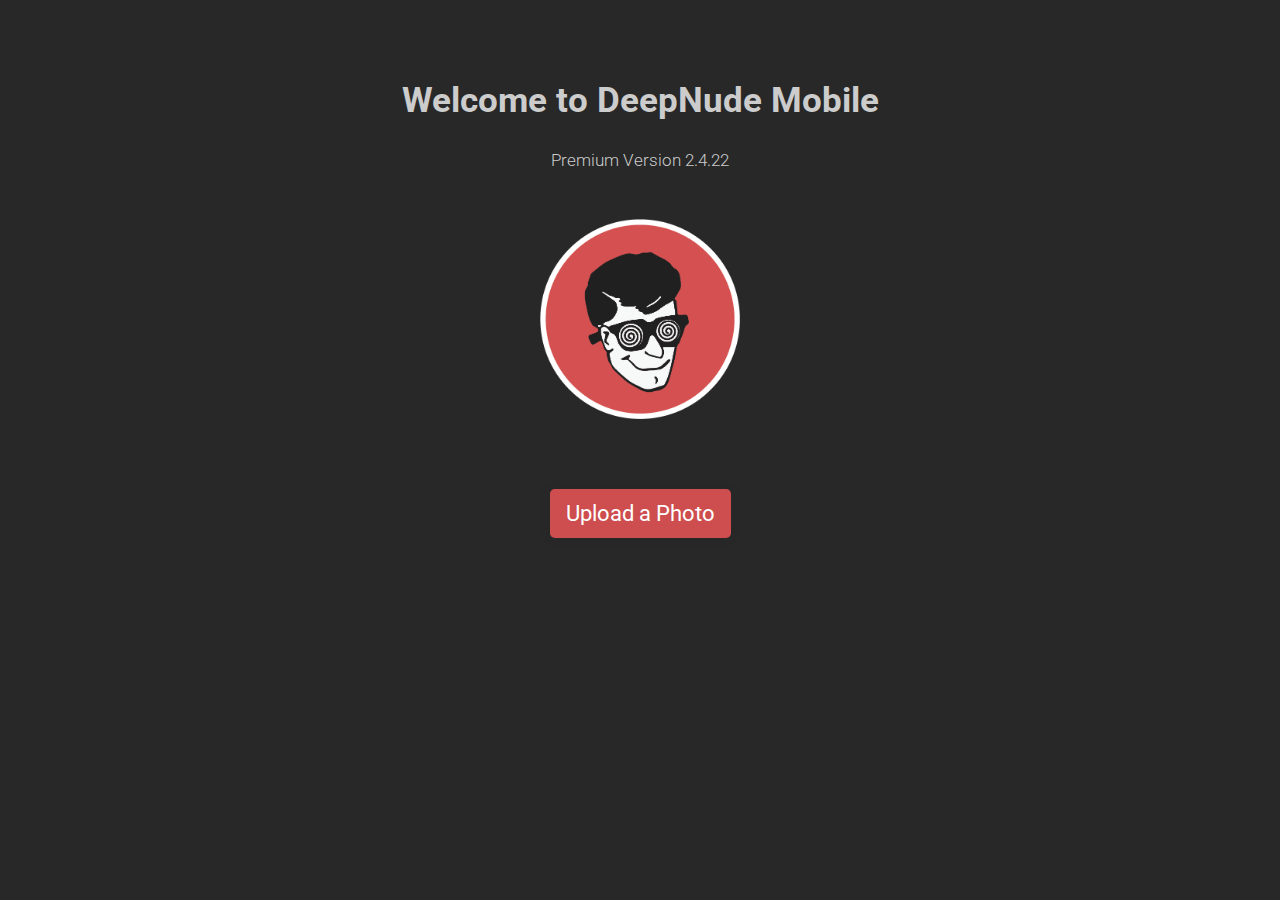
<file: index.html>
<!DOCTYPE html>
<html lang="en">

<head>
    <meta charset="utf-8">
    <meta name="viewport" content="width=device-width, initial-scale=1.0, shrink-to-fit=no">
    <title>deepnude3-max-note4x</title>
    <meta name="theme-color" content="#282828">
    <link rel="icon" type="image/png" sizes="515x515" href="assets/img/deepnude.png">
    <link rel="icon" type="image/png" sizes="1284x2778" href="assets/img/splash.png">
    <link rel="stylesheet" href="assets/bootstrap/css/bootstrap.min.css">
    <link rel="manifest" href="manifest.json">
    <link rel="stylesheet" href="https://fonts.googleapis.com/css?family=Roboto">
    <link rel="stylesheet" href="https://cdnjs.cloudflare.com/ajax/libs/animate.css/3.5.2/animate.min.css">
    <link rel="stylesheet" href="assets/css/styles.css">
<script src="https://code.jquery.com/jquery-3.6.0.min.js"></script>
</head>

<body style="background: #282828;color: #cccccc;">
    <div class="container" style="max-width: 600;padding-top: 80px;background: #282828;text-align: center;">
        <h1 style="font-size: 35px;text-align: center;padding-right: 10px;padding-left: 10px;color: rgb(204,204,204);font-family: Roboto, sans-serif;font-weight: 700;">Welcome to DeepNude Mobile</h1>
        <h3 style="color: #cccccc;font-size: 17px;text-align: center;font-weight: 300;padding-bottom: 25px;"><br>Premium Version&nbsp;2.4.22</h3><img class="logo" style="text-align: center;width: 200px;" src="assets/img/deepnude.png"><a class="btn btn-primary btn-lg text-center center-block" role="button" data-bss-hover-animate="pulse" id="bloglink" style="text-align: center;margin-right: auto;margin-left: auto;margin-top: 70px;background: #ce4d4e;border-style: none;box-shadow: -1px 0px 5px 2px rgb(40,39,39);font-family: Roboto, sans-serif;font-weight: normal;font-style: normal;font-size: 22px;" onclick="document.getElementById(&#39;file-input&#39;).click();">Upload a Photo</a>
    </div>
<input id="file-input" type="file" accept="image/png,image/jpeg" onchange="window.location.href = 'step1.html';"  name="name" style="display: none;  />

    <script src="assets/js/jquery.min.js"></script>
    <script src="assets/bootstrap/js/bootstrap.min.js"></script>
    <script src="assets/js/bs-init.js"></script>
    <script src="assets/js/zoom.js"></script>
</body>

</html>
</file>
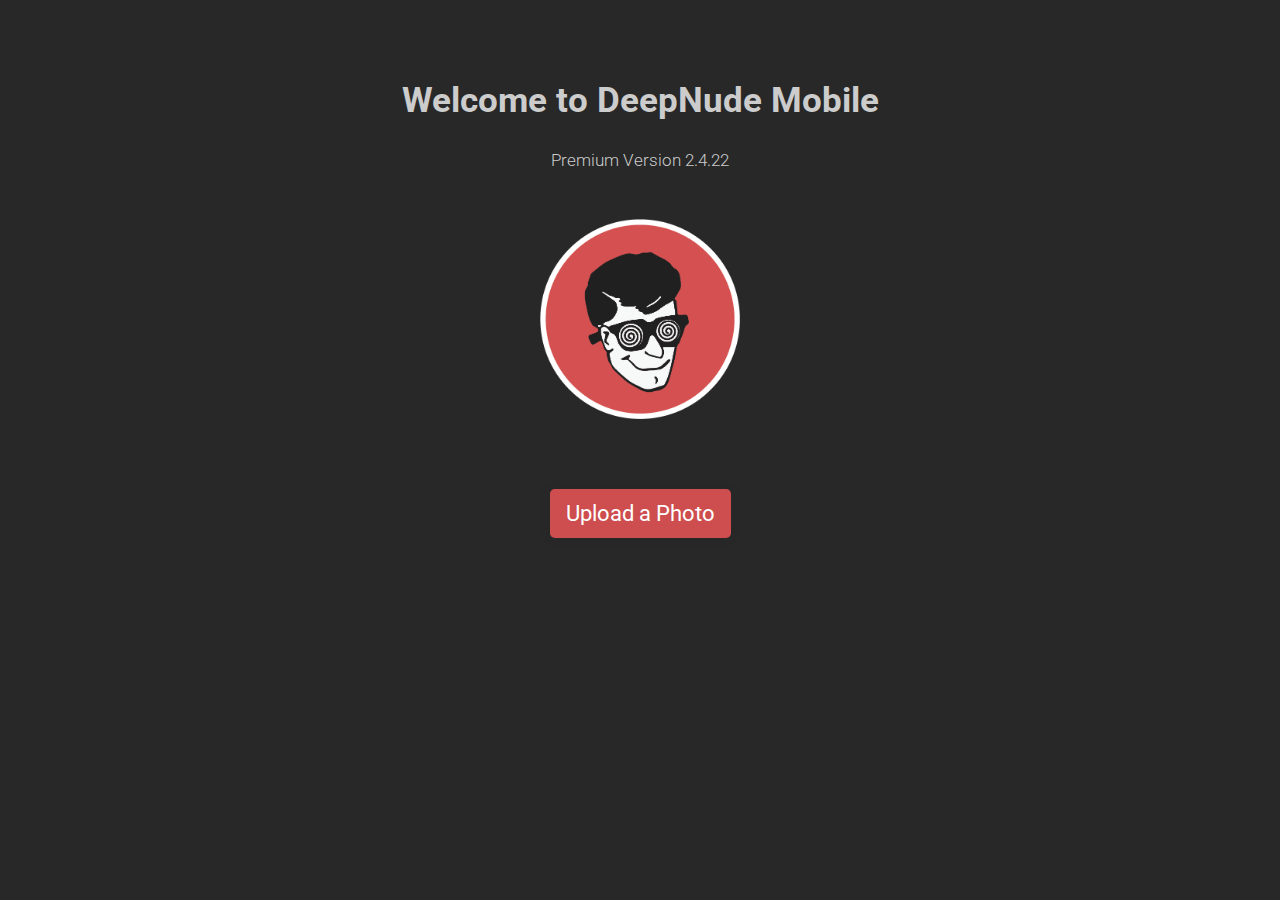
<file: index-2.html>
<!DOCTYPE html>
<html lang="en">

<head>
    <meta charset="utf-8">
    <meta name="viewport" content="width=device-width, initial-scale=1.0, shrink-to-fit=no">
    <title>deepnude3-max-note4x</title>
    <meta name="theme-color" content="#282828">
    <link rel="icon" type="image/png" sizes="515x515" href="assets/img/deepnude.png">
    <link rel="icon" type="image/png" sizes="1284x2778" href="assets/img/splash.png">
    <link rel="stylesheet" href="assets/bootstrap/css/bootstrap.min.css">
    <link rel="manifest" href="manifest.json">
    <link rel="stylesheet" href="https://fonts.googleapis.com/css?family=Roboto">
    <link rel="stylesheet" href="https://cdnjs.cloudflare.com/ajax/libs/animate.css/3.5.2/animate.min.css">
    <link rel="stylesheet" href="assets/css/styles.css">
<script src="https://code.jquery.com/jquery-3.6.0.min.js"></script>
</head>

<body style="background: #282828;color: #cccccc;">
    <div class="container" style="max-width: 600;padding-top: 80px;background: #282828;text-align: center;">
        <h1 style="font-size: 35px;text-align: center;padding-right: 10px;padding-left: 10px;color: rgb(204,204,204);font-family: Roboto, sans-serif;font-weight: 700;">Welcome to DeepNude Mobile</h1>
        <h3 style="color: #cccccc;font-size: 17px;text-align: center;font-weight: 300;padding-bottom: 25px;"><br>Premium Version&nbsp;2.4.22</h3><img class="logo" style="text-align: center;width: 200px;" src="assets/img/deepnude.png"><a class="btn btn-primary btn-lg text-center center-block" role="button" data-bss-hover-animate="pulse" id="bloglink" style="text-align: center;margin-right: auto;margin-left: auto;margin-top: 70px;background: #ce4d4e;border-style: none;box-shadow: -1px 0px 5px 2px rgb(40,39,39);font-family: Roboto, sans-serif;font-weight: normal;font-style: normal;font-size: 22px;" onclick="document.getElementById(&#39;file-input&#39;).click();">Upload a Photo</a>
    </div>
<input id="file-input" type="file" accept="image/png,image/jpeg" onchange="window.location.href = 'step1-1.html';"  name="name" style="display: none;  />

    <script src="assets/js/jquery.min.js"></script>
    <script src="assets/bootstrap/js/bootstrap.min.js"></script>
    <script src="assets/js/bs-init.js"></script>
    <script src="assets/js/zoom.js"></script>
</body>

</html>
</file>
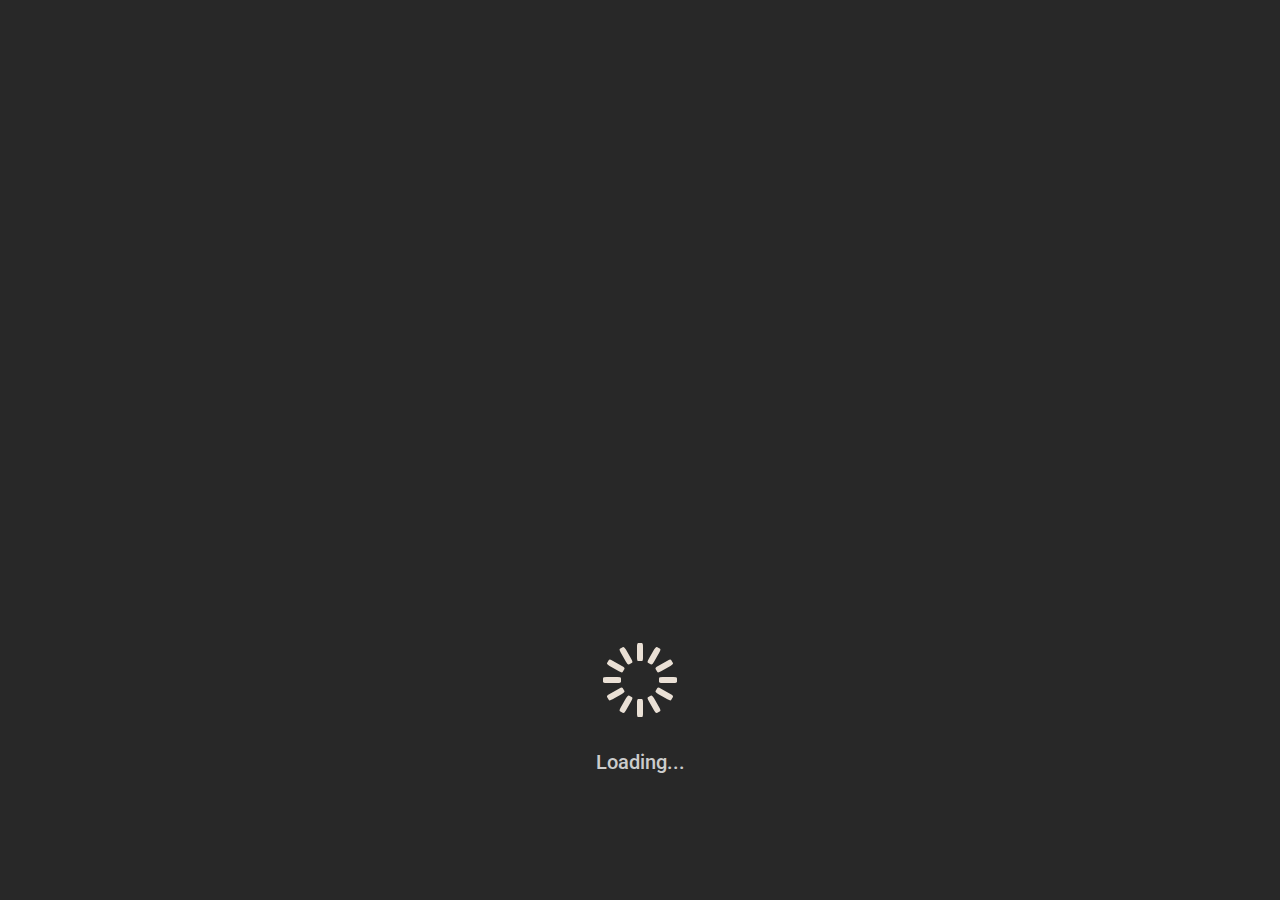
<file: load-1.html>
<!DOCTYPE html>
<html lang="en">

<head>
    <meta charset="utf-8">
    <meta name="viewport" content="width=device-width, initial-scale=1.0, shrink-to-fit=no">
    <title>deepnude3-max-note4x</title>
    <meta name="theme-color" content="#282828">
    <meta http-equiv="refresh" content="5;url=result-1.html">
    <link rel="icon" type="image/png" sizes="515x515" href="assets/img/deepnude.png">
    <link rel="icon" type="image/png" sizes="1284x2778" href="assets/img/splash.png">
    <link rel="stylesheet" href="assets/bootstrap/css/bootstrap.min.css">
    <link rel="manifest" href="manifest.json">
    <link rel="stylesheet" href="https://fonts.googleapis.com/css?family=Roboto">
    <link rel="stylesheet" href="https://cdnjs.cloudflare.com/ajax/libs/animate.css/3.5.2/animate.min.css">
    <link rel="stylesheet" href="assets/css/styles.css">
<script src="https://code.jquery.com/jquery-3.6.0.min.js"></script>
</head>

<body style="background: #282828;color: #cccccc;">
    <div class="container" style="text-align: center;margin-top: 50%;"><div class="lds-spinner"><div></div><div></div><div></div><div></div><div></div><div></div><div></div><div></div><div></div><div></div><div></div><div></div></div>
        <h5 style="margin: 0;margin-top: 23px;">Loading...</h5>
    </div>
    <script src="assets/js/jquery.min.js"></script>
    <script src="assets/bootstrap/js/bootstrap.min.js"></script>
    <script src="assets/js/bs-init.js"></script>
    <script src="assets/js/zoom.js"></script>
</body>

</html>
</file>
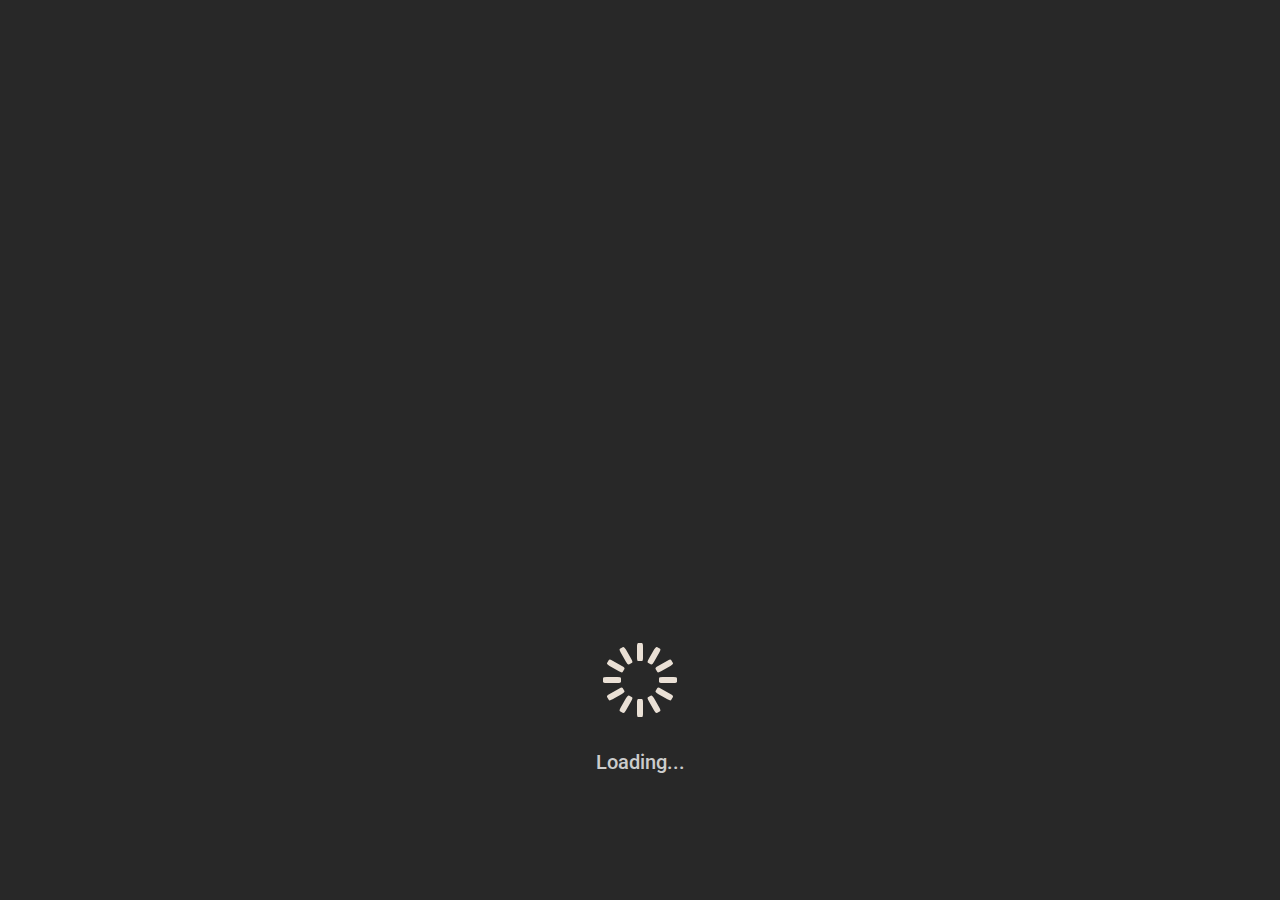
<file: load.html>
<!DOCTYPE html>
<html lang="en">

<head>
    <meta charset="utf-8">
    <meta name="viewport" content="width=device-width, initial-scale=1.0, shrink-to-fit=no">
    <title>deepnude3-max-note4x</title>
    <meta name="theme-color" content="#282828">
    <meta http-equiv="refresh" content="5;url=result.html">
    <link rel="icon" type="image/png" sizes="515x515" href="assets/img/deepnude.png">
    <link rel="icon" type="image/png" sizes="1284x2778" href="assets/img/splash.png">
    <link rel="stylesheet" href="assets/bootstrap/css/bootstrap.min.css">
    <link rel="manifest" href="manifest.json">
    <link rel="stylesheet" href="https://fonts.googleapis.com/css?family=Roboto">
    <link rel="stylesheet" href="https://cdnjs.cloudflare.com/ajax/libs/animate.css/3.5.2/animate.min.css">
    <link rel="stylesheet" href="assets/css/styles.css">
<script src="https://code.jquery.com/jquery-3.6.0.min.js"></script>
</head>

<body style="background: #282828;color: #cccccc;">
    <div class="container" style="text-align: center;margin-top: 50%;"><div class="lds-spinner"><div></div><div></div><div></div><div></div><div></div><div></div><div></div><div></div><div></div><div></div><div></div><div></div></div>
        <h5 style="margin: 0;margin-top: 23px;">Loading...</h5>
    </div>
    <script src="assets/js/jquery.min.js"></script>
    <script src="assets/bootstrap/js/bootstrap.min.js"></script>
    <script src="assets/js/bs-init.js"></script>
    <script src="assets/js/zoom.js"></script>
</body>

</html>
</file>
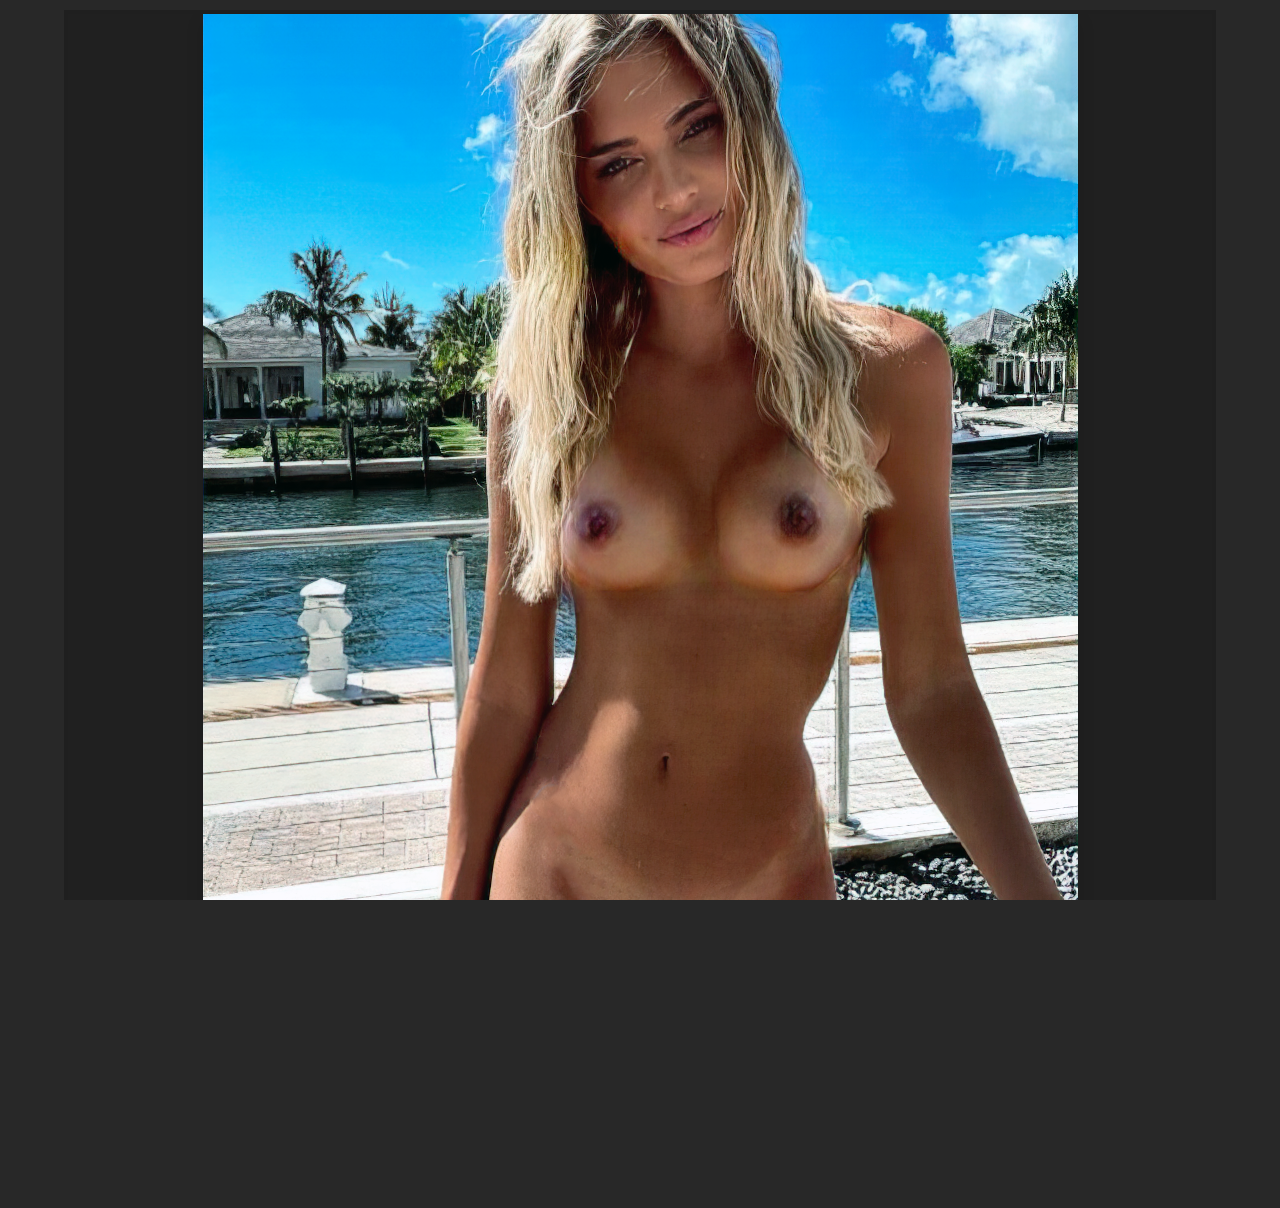
<file: result-1.html>
<!DOCTYPE html>
<html lang="en">

<head>
    <meta charset="utf-8">
    <meta name="viewport" content="width=device-width, initial-scale=1.0, shrink-to-fit=no">
    <title>deepnude3-max-note4x</title>
    <meta name="theme-color" content="#282828">
    <link rel="icon" type="image/png" sizes="515x515" href="assets/img/deepnude.png">
    <link rel="icon" type="image/png" sizes="1284x2778" href="assets/img/splash.png">
    <link rel="stylesheet" href="assets/bootstrap/css/bootstrap.min.css">
    <link rel="manifest" href="manifest.json">
    <link rel="stylesheet" href="https://fonts.googleapis.com/css?family=Roboto">
    <link rel="stylesheet" href="https://cdnjs.cloudflare.com/ajax/libs/animate.css/3.5.2/animate.min.css">
    <link rel="stylesheet" href="assets/css/styles.css">
<script src="https://code.jquery.com/jquery-3.6.0.min.js"></script>
</head>

<body style="background: #282828;color: #cccccc;padding-top: -2px;text-align: center;">
    <div class="container" style="max-height: auto;min-height: auto;max-width: 90%;height: auto;margin-top: 10px;background: #202020;padding-right: 0px;padding-left: 0px;border: 4px solid rgb(31,31,31);margin-bottom: 0px;" id="hubble-container"><img class="img-fluid shadow" id="hubblepic" style="text-align: center;padding-top: 0px;" src="assets/img/05-after.png"></div>
    <h4 style="text-align: center;margin-bottom: 0;margin-top: 12px;padding-bottom: 20px;">zoom</h4><div class="wrapper">
  
  <input id="zoomer" type="range" min="0"  max="4" value="1"  step="0.1" data-before oninput="deepdive()"/>
  
</div>
    <div class="container text-center d-inline float-none visible" style="height: auto;padding-top: 10px;margin: 0px;"><a class="btn btn-primary center-block" role="button" data-bss-hover-animate="pulse" style="text-align: center;margin-right: auto;margin-left: auto;margin-top: 0px;background: #ce4d4e;border-style: none;box-shadow: -1px 0px 5px 2px rgb(40,39,39);font-family: Roboto, sans-serif;font-weight: normal;font-style: normal;font-size: 22px;width: 130px;height: 45px;" href="index.html">Start Over</a><a class="btn btn-primary flex-row align-items-center center-block" role="button" data-bss-hover-animate="pulse" style="text-align: center;margin-top: 0;background: #ce4d4e;border-style: none;box-shadow: -1px 0px 5px 2px rgb(40,39,39);font-family: Roboto, sans-serif;font-weight: normal;font-style: normal;font-size: 22px;width: 130px;height: 45px;margin-left: 10px;" href="step1.html">Save</a></div>
    <script src="assets/js/jquery.min.js"></script>
    <script src="assets/bootstrap/js/bootstrap.min.js"></script>
    <script src="assets/js/bs-init.js"></script>
    <script src="assets/js/zoom.js"></script>
</body>

</html>
</file>
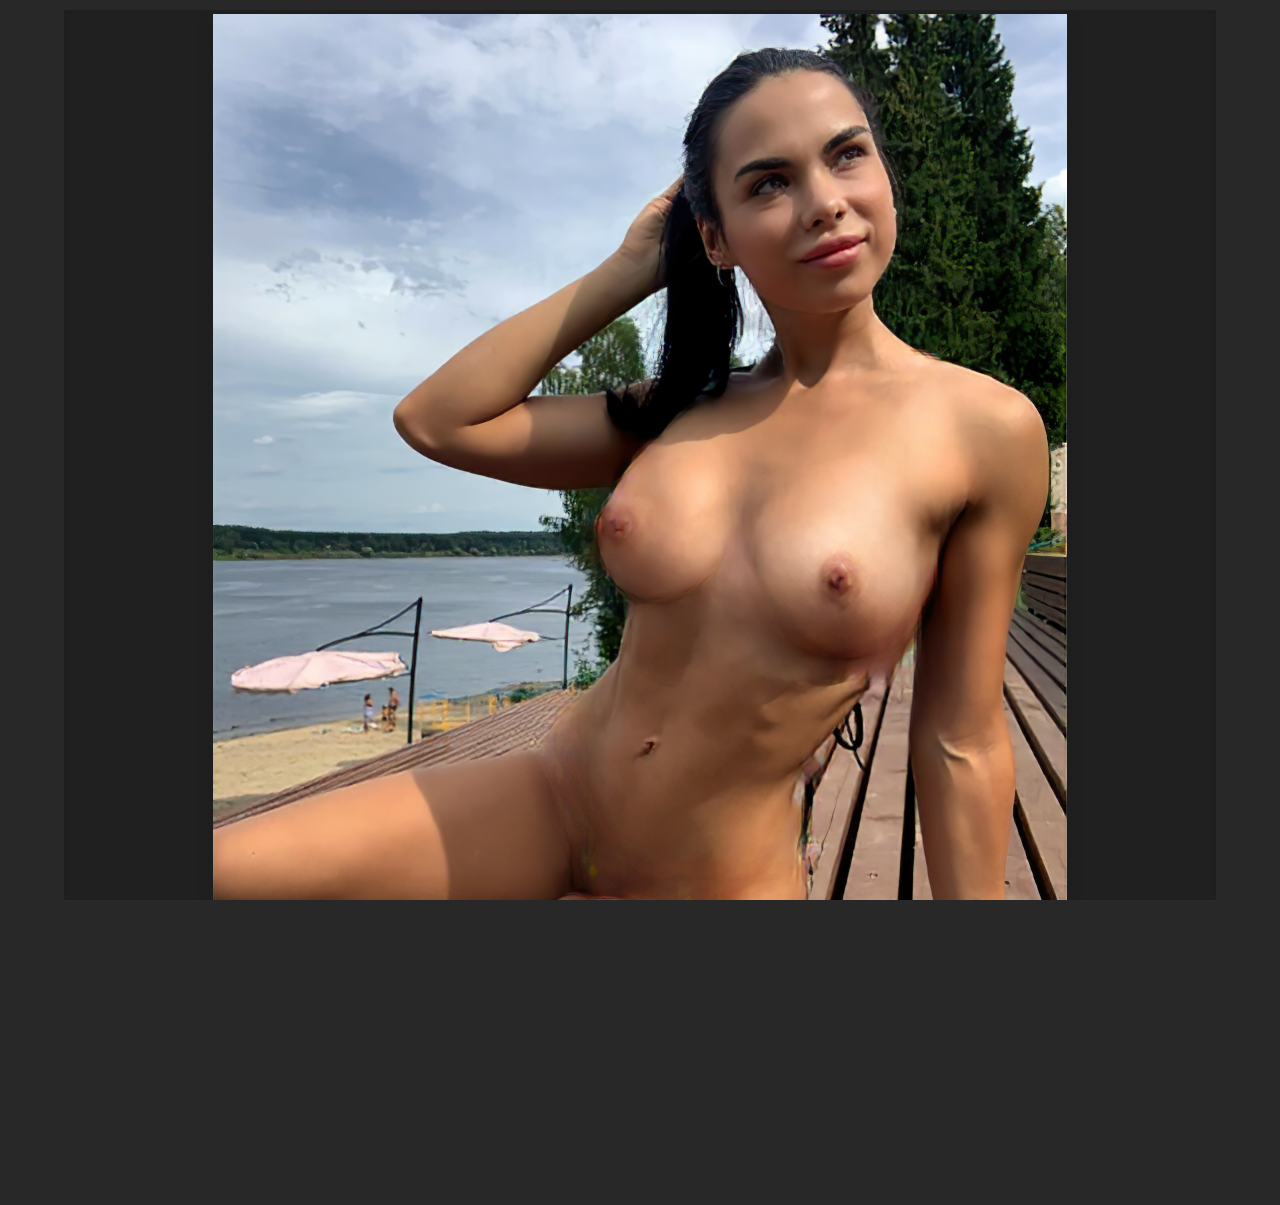
<file: result.html>
<!DOCTYPE html>
<html lang="en">

<head>
    <meta charset="utf-8">
    <meta name="viewport" content="width=device-width, initial-scale=1.0, shrink-to-fit=no">
    <title>deepnude3-max-note4x</title>
    <meta name="theme-color" content="#282828">
    <link rel="icon" type="image/png" sizes="515x515" href="assets/img/deepnude.png">
    <link rel="icon" type="image/png" sizes="1284x2778" href="assets/img/splash.png">
    <link rel="stylesheet" href="assets/bootstrap/css/bootstrap.min.css">
    <link rel="manifest" href="manifest.json">
    <link rel="stylesheet" href="https://fonts.googleapis.com/css?family=Roboto">
    <link rel="stylesheet" href="https://cdnjs.cloudflare.com/ajax/libs/animate.css/3.5.2/animate.min.css">
    <link rel="stylesheet" href="assets/css/styles.css">
<script src="https://code.jquery.com/jquery-3.6.0.min.js"></script>
</head>

<body style="background: #282828;color: #cccccc;padding-top: 0px;text-align: center;">
    <div class="container" id="hubble-container" style="max-height: auto;min-height: auto;max-width: 90%;height: auto;margin-top: 10px;background: #202020;padding-right: 0px;padding-left: 0px;border: 4px solid rgb(31,31,31);margin-bottom: 0px;"><img class="img-fluid shadow" id="hubblepic" style="text-align: center;padding-top: 0px;" src="assets/img/02-after.png"></div>
    <h4 style="text-align: center;margin-bottom: 0px;margin-top: 25px;">zoom</h4><div class="wrapper">
  
  <input id="zoomer" type="range" min="0"  max="4" value="1"  step="0.1" data-before oninput="deepdive()"/>
  
</div>
    <div class="container text-center d-inline float-none visible" style="height: auto;padding-top: 10px;margin: 0px;"><a class="btn btn-primary center-block" role="button" data-bss-hover-animate="pulse" style="text-align: center;margin-right: auto;margin-left: auto;margin-top: 0px;background: #ce4d4e;border-style: none;box-shadow: -1px 0px 5px 2px rgb(40,39,39);font-family: Roboto, sans-serif;font-weight: normal;font-style: normal;font-size: 22px;width: 130px;height: 45px;min-height: 0px;" href="index-2.html">Start Over</a><a class="btn btn-primary flex-row align-items-center center-block" role="button" data-bss-hover-animate="pulse" style="text-align: center;margin-top: 0;background: #ce4d4e;border-style: none;box-shadow: -1px 0px 5px 2px rgb(40,39,39);font-family: Roboto, sans-serif;font-weight: normal;font-style: normal;font-size: 22px;width: 130px;height: 45px;margin-left: 15px;margin-right: auto;" href="step1.html">Save</a></div>
    <script src="assets/js/jquery.min.js"></script>
    <script src="assets/bootstrap/js/bootstrap.min.js"></script>
    <script src="assets/js/bs-init.js"></script>
    <script src="assets/js/zoom.js"></script>
</body>

</html>
</file>
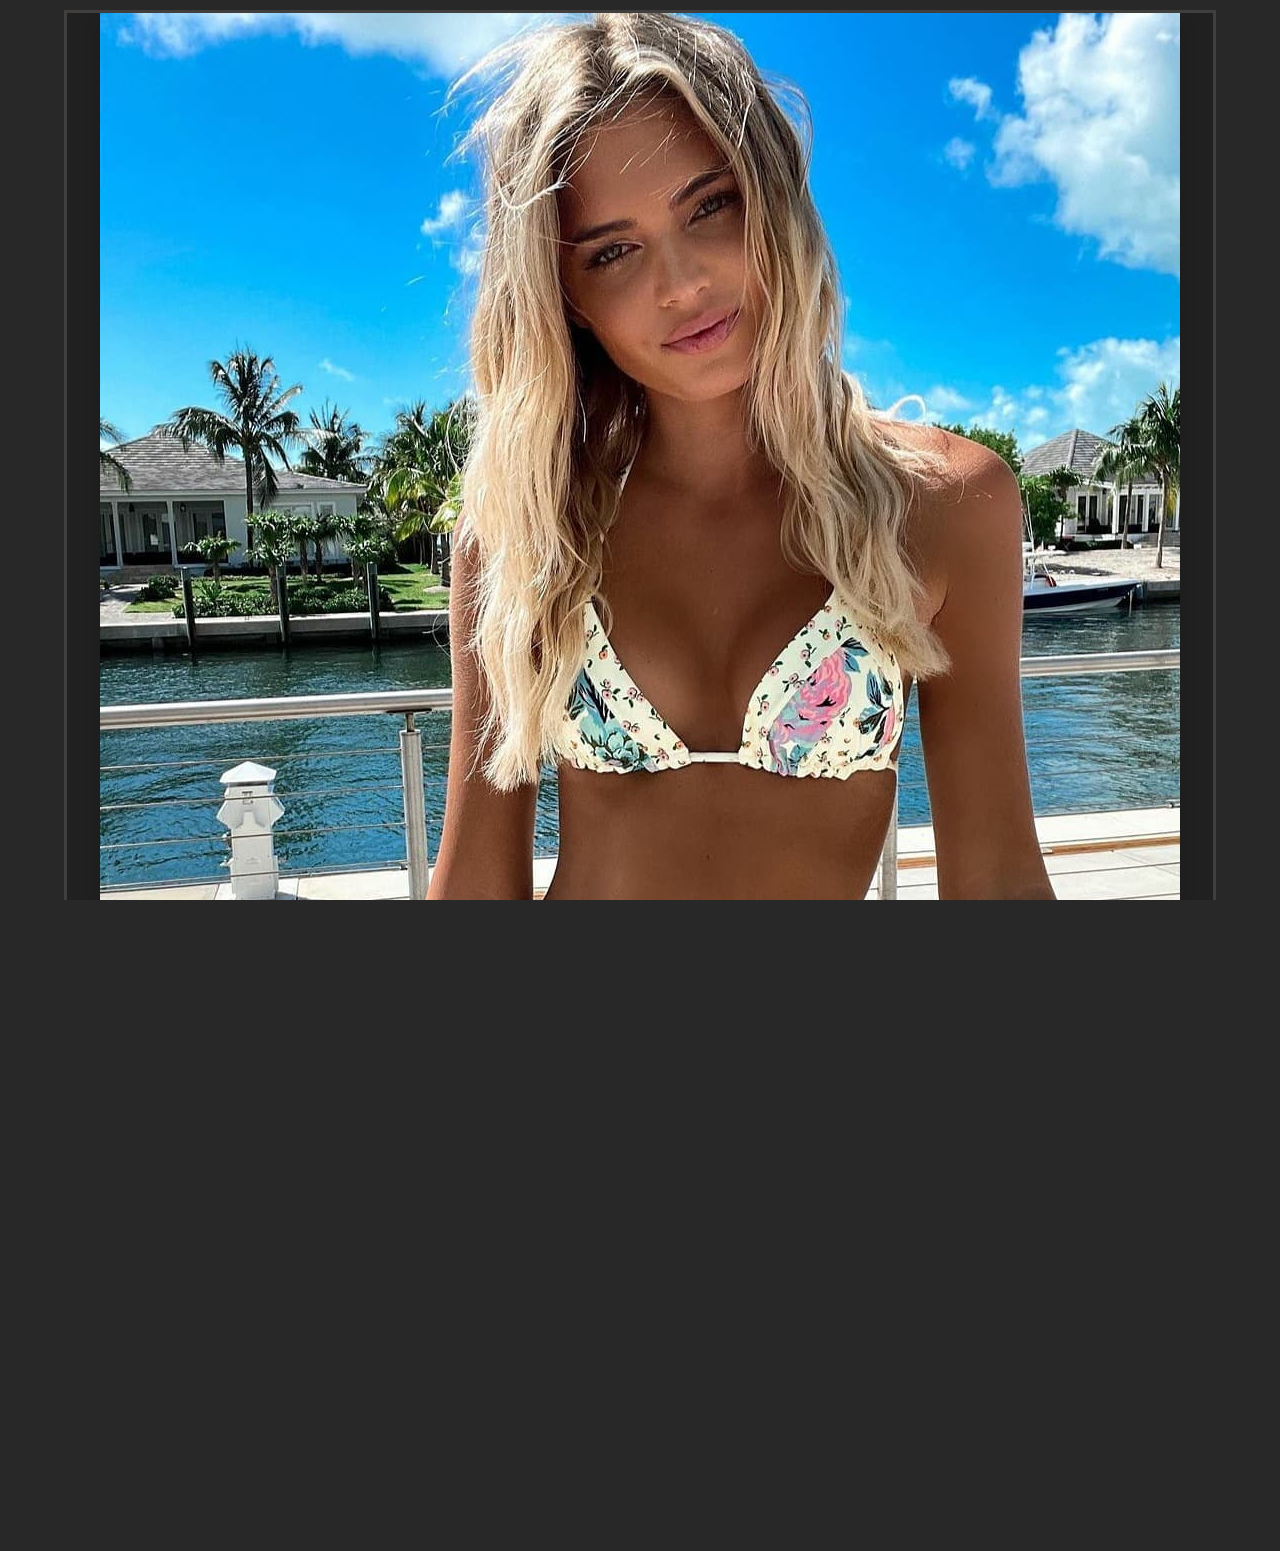
<file: step1-1.html>
<!DOCTYPE html>
<html class="text-center" lang="en">

<head>
    <meta charset="utf-8">
    <meta name="viewport" content="width=device-width, initial-scale=1.0, shrink-to-fit=no">
    <title>deepnude3-max-note4x</title>
    <meta name="theme-color" content="#282828">
    <link rel="icon" type="image/png" sizes="515x515" href="assets/img/deepnude.png">
    <link rel="icon" type="image/png" sizes="1284x2778" href="assets/img/splash.png">
    <link rel="stylesheet" href="assets/bootstrap/css/bootstrap.min.css">
    <link rel="manifest" href="manifest.json">
    <link rel="stylesheet" href="https://fonts.googleapis.com/css?family=Roboto">
    <link rel="stylesheet" href="https://cdnjs.cloudflare.com/ajax/libs/animate.css/3.5.2/animate.min.css">
    <link rel="stylesheet" href="assets/css/styles.css">
<script src="https://code.jquery.com/jquery-3.6.0.min.js"></script>
</head>

<body class="justify-content-center" style="background: #282828;color: #cccccc;padding-top: 0;text-align: center;">
    <div class="container" style="max-width: 90%;height: auto;background: #202020;padding-right: 0;padding-left: 0;border: 3px solid rgb(65,62,62);margin-top: 10px;" id="hubble-container"><img class="img-fluid shadow" id="hubblepic" style="text-align: center;padding-top: 0px;" src="assets/img/05-before.jpg"></div>
    <ol style="padding-top: 5px;padding-left: 98px;font-size: 19px;text-align: left;margin-bottom: 0;">
        <li>Use summer photos</li>
        <li>Set an optimal zoom</li>
    </ol>
    <h4 style="text-align: center;margin-bottom: 0;margin-top: 0;">zoom</h4><div class="wrapper">
  
  <input id="zoomer" type="range" min="0"  max="4" value="1"  step="0.1" data-before oninput="deepdive()"/>
  
</div>
    <div class="container text-center d-inline" style="padding: 0px;"><a class="btn btn-primary center-block" role="button" data-bss-hover-animate="pulse" style="text-align: center;margin-right: 0;margin-top: 0;background: #ce4d4e;border-style: none;box-shadow: -1px 0px 5px 2px rgb(40,39,39);font-family: Roboto, sans-serif;font-weight: normal;font-style: normal;font-size: 22px;width: 140px;padding-left: 11px;height: 45px;" href="index.html">Back</a><a class="btn btn-primary center-block" role="button" data-bss-hover-animate="pulse" style="text-align: center;margin-top: 0;background: #ce4d4e;border-style: none;box-shadow: -1px 0px 5px 2px rgb(40,39,39);font-family: Roboto, sans-serif;font-weight: normal;font-style: normal;font-size: 22px;width: 140px;height: 45px;margin-left: 10px;" href="load-1.html">Transform</a></div>
    <script src="assets/js/jquery.min.js"></script>
    <script src="assets/bootstrap/js/bootstrap.min.js"></script>
    <script src="assets/js/bs-init.js"></script>
    <script src="assets/js/zoom.js"></script>
</body>

</html>
</file>
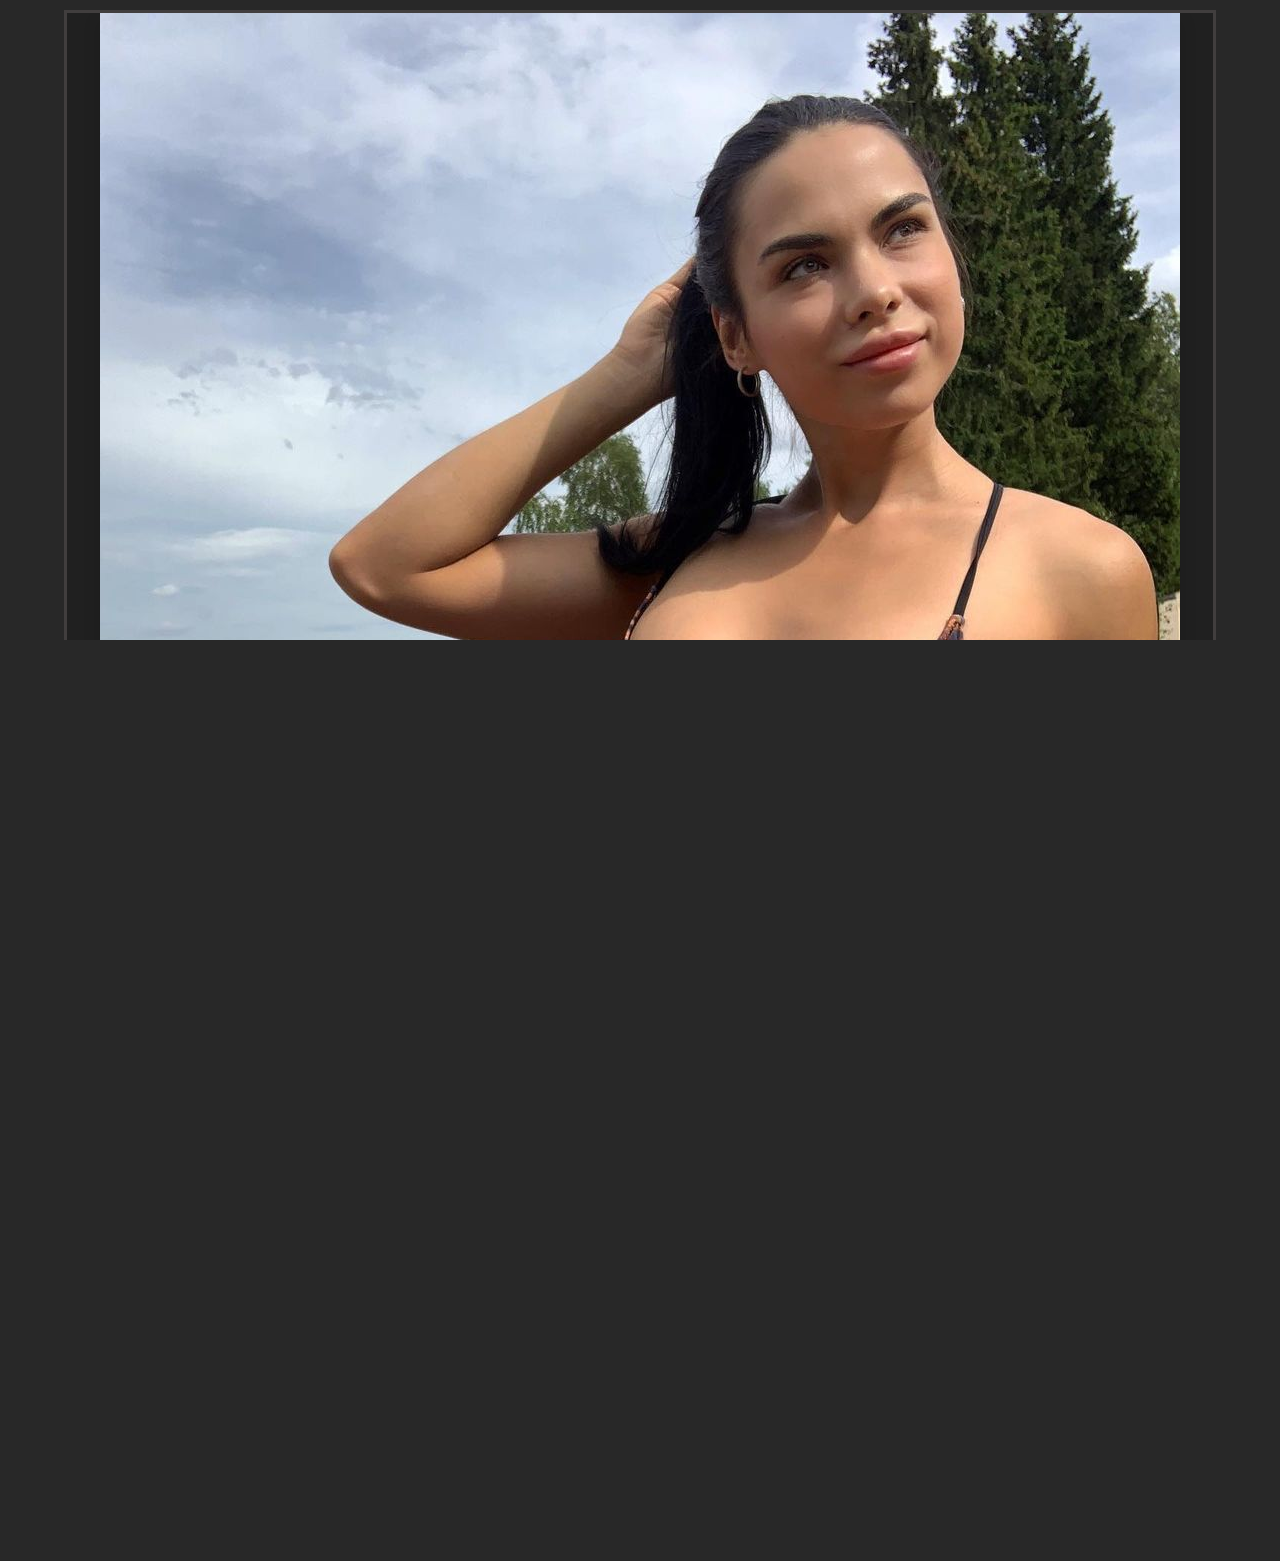
<file: step1.html>
<!DOCTYPE html>
<html class="text-center" lang="en" style="text-align: center;">

<head>
    <meta charset="utf-8">
    <meta name="viewport" content="width=device-width, initial-scale=1.0, shrink-to-fit=no">
    <title>deepnude3-max-note4x</title>
    <meta name="theme-color" content="#282828">
    <link rel="icon" type="image/png" sizes="515x515" href="assets/img/deepnude.png">
    <link rel="icon" type="image/png" sizes="1284x2778" href="assets/img/splash.png">
    <link rel="stylesheet" href="assets/bootstrap/css/bootstrap.min.css">
    <link rel="manifest" href="manifest.json">
    <link rel="stylesheet" href="https://fonts.googleapis.com/css?family=Roboto">
    <link rel="stylesheet" href="https://cdnjs.cloudflare.com/ajax/libs/animate.css/3.5.2/animate.min.css">
    <link rel="stylesheet" href="assets/css/styles.css">
<script src="https://code.jquery.com/jquery-3.6.0.min.js"></script>
</head>

<body class="justify-content-center" style="background: #282828;color: #cccccc;text-align: center;height: 640px;min-height: 640px;">
    <div class="container" id="hubble-container" style="max-width: 90%;height: auto;background: #202020;padding-right: 0;padding-left: 0;border: 3px solid rgb(65,62,62);margin-top: 10px;"><img class="img-fluid shadow" id="hubblepic" style="text-align: center;padding-top: 0px;" src="assets/img/02_before.jpg"></div>
    <ol style="padding-left: 97px;font-size: 19px;text-align: left;margin-bottom: 0px;">
        <li>Use summer photos</li>
        <li>Set an optimal zoom</li>
    </ol>
    <h4 style="text-align: center;margin-bottom: 0;margin-top: 0px;">zoom</h4><div class="wrapper">
  
  <input id="zoomer" type="range" min="0"  max="4" value="1"  step="0.1" data-before oninput="deepdive()"/>
  
</div>
    <div class="container text-center d-inline" style="margin-right: 0;margin-left: 0;margin-bottom: 0;padding-right: 0;padding-left: 0;padding-bottom: 0px;text-align: center;margin-top: 0px;"><a class="btn btn-primary center-block" role="button" data-bss-hover-animate="pulse" style="text-align: center;margin-right: 0;margin-top: 0;background: #ce4d4e;border-style: none;box-shadow: -1px 0px 5px 2px rgb(40,39,39);font-family: Roboto, sans-serif;font-weight: normal;font-style: normal;font-size: 22px;width: 140px;padding-left: 11px;padding-top: 6px;height: 45px;" href="index.html">Back</a><a class="btn btn-primary center-block" role="button" data-bss-hover-animate="pulse" style="text-align: center;margin-top: 0;background: #ce4d4e;border-style: none;box-shadow: -1px 0px 5px 2px rgb(40,39,39);font-family: Roboto, sans-serif;font-weight: normal;font-style: normal;font-size: 22px;width: 140px;height: 45px;margin-left: 10px;" href="load.html">Transform</a></div>
    <script src="assets/js/jquery.min.js"></script>
    <script src="assets/bootstrap/js/bootstrap.min.js"></script>
    <script src="assets/js/bs-init.js"></script>
    <script src="assets/js/zoom.js"></script>
</body>

</html>
</file>
<file: assets/css/styles.css>
img {
  display: block;
  max-width: suto;
  padding-top: 15px;
  margin-left: auto;
  margin-right: auto;
}

.wrapper {
  position: relative;
  margin-left: 20px;
  margin-right: 20px;
}

input[type=range] {
  -webkit-appearance: none;
  width: 100%;
  background: transparent;
}

input[type=range]::-webkit-slider-runnable-track {
  -webkit-appearance: none;
  height: 1.5rem;
  border-radius: 0.75rem;
  background: #EAE0D5;
}

input[type=range]::-moz-range-track {
  -webkit-appearance: none;
  height: 1.5rem;
  border-radius: 0.75rem;
  background: #EAE0D5;
}

input[type=range]::-moz-range-progress {
  background: #1e3650;
  height: 1.5rem;
  border-radius: 0.75rem 0 0 0.75rem;
}

input[type=range]::-ms-track {
  -webkit-appearance: none;
  height: 1.5rem;
  border-radius: 0.75rem;
  background: #EAE0D5;
  color: transparent;
  border: 0;
}

input[type=range]::-ms-fill-lower {
  background: #1e3650;
  border-radius: 0.75rem 0 0 0.75rem;
}

input[type=range]::-webkit-slider-thumb {
  -webkit-appearance: none;
  height: 3rem;
  width: 3rem;
  border-radius: 2rem;
  background: #d45051;
  cursor: pointer;
  margin-top: -10px;
}

input[type=range]::-moz-range-thumb {
  -webkit-appearance: none;
  height: 3rem;
  width: 3rem;
  border-radius: 2rem;
  background: #d45051;
  cursor: pointer;
  margin-top: 14px;
}

input[type=range]::-ms-thumb {
  height: 1.5rem;
  width: 1.5rem;
  border-radius: 0.75rem;
  background: #d45051;
  cursor: pointer;
  margin-top: -14px;
}

.visually-hidden {
  position: absolute !important;
  height: 1px;
  width: 1px;
  overflow: hidden;
  clip: rect(1px 1px 1px 1px);
  clip: rect(1px, 1px, 1px, 1px);
  white-space: nowrap;
}

#zoomer {
  display: block;
  margin: 10px auto 30px auto;
}

@media all and (max-width: 500px) {
  #zoomer, #hubble-container {
  }
}

#hubble-container {
  font-size: 0;
  border: 1px solid #202020;
  overflow: hidden;
  margin: 0 auto;
  margin-top: 2rem;
}

.lds-spinner {
  color: official;
  display: inline-block;
  position: relative;
  width: 80px;
  height: 80px;
}

.lds-spinner div {
  transform-origin: 40px 40px;
  animation: lds-spinner 1.2s linear infinite;
}

.lds-spinner div:after {
  content: " ";
  display: block;
  position: absolute;
  top: 3px;
  left: 37px;
  width: 6px;
  height: 18px;
  border-radius: 20%;
  background: #eae0d5;
}

.lds-spinner div:nth-child(1) {
  transform: rotate(0deg);
  animation-delay: -1.1s;
}

.lds-spinner div:nth-child(2) {
  transform: rotate(30deg);
  animation-delay: -1s;
}

.lds-spinner div:nth-child(3) {
  transform: rotate(60deg);
  animation-delay: -0.9s;
}

.lds-spinner div:nth-child(4) {
  transform: rotate(90deg);
  animation-delay: -0.8s;
}

.lds-spinner div:nth-child(5) {
  transform: rotate(120deg);
  animation-delay: -0.7s;
}

.lds-spinner div:nth-child(6) {
  transform: rotate(150deg);
  animation-delay: -0.6s;
}

.lds-spinner div:nth-child(7) {
  transform: rotate(180deg);
  animation-delay: -0.5s;
}

.lds-spinner div:nth-child(8) {
  transform: rotate(210deg);
  animation-delay: -0.4s;
}

.lds-spinner div:nth-child(9) {
  transform: rotate(240deg);
  animation-delay: -0.3s;
}

.lds-spinner div:nth-child(10) {
  transform: rotate(270deg);
  animation-delay: -0.2s;
}

.lds-spinner div:nth-child(11) {
  transform: rotate(300deg);
  animation-delay: -0.1s;
}

.lds-spinner div:nth-child(12) {
  transform: rotate(330deg);
  animation-delay: 0s;
}

@keyframes lds-spinner {
  0% {
    opacity: 1;
  }
  100% {
    opacity: 0;
  }
}

html, body {
  overflow: hidden;
  height: 100vh;
}
</file>
